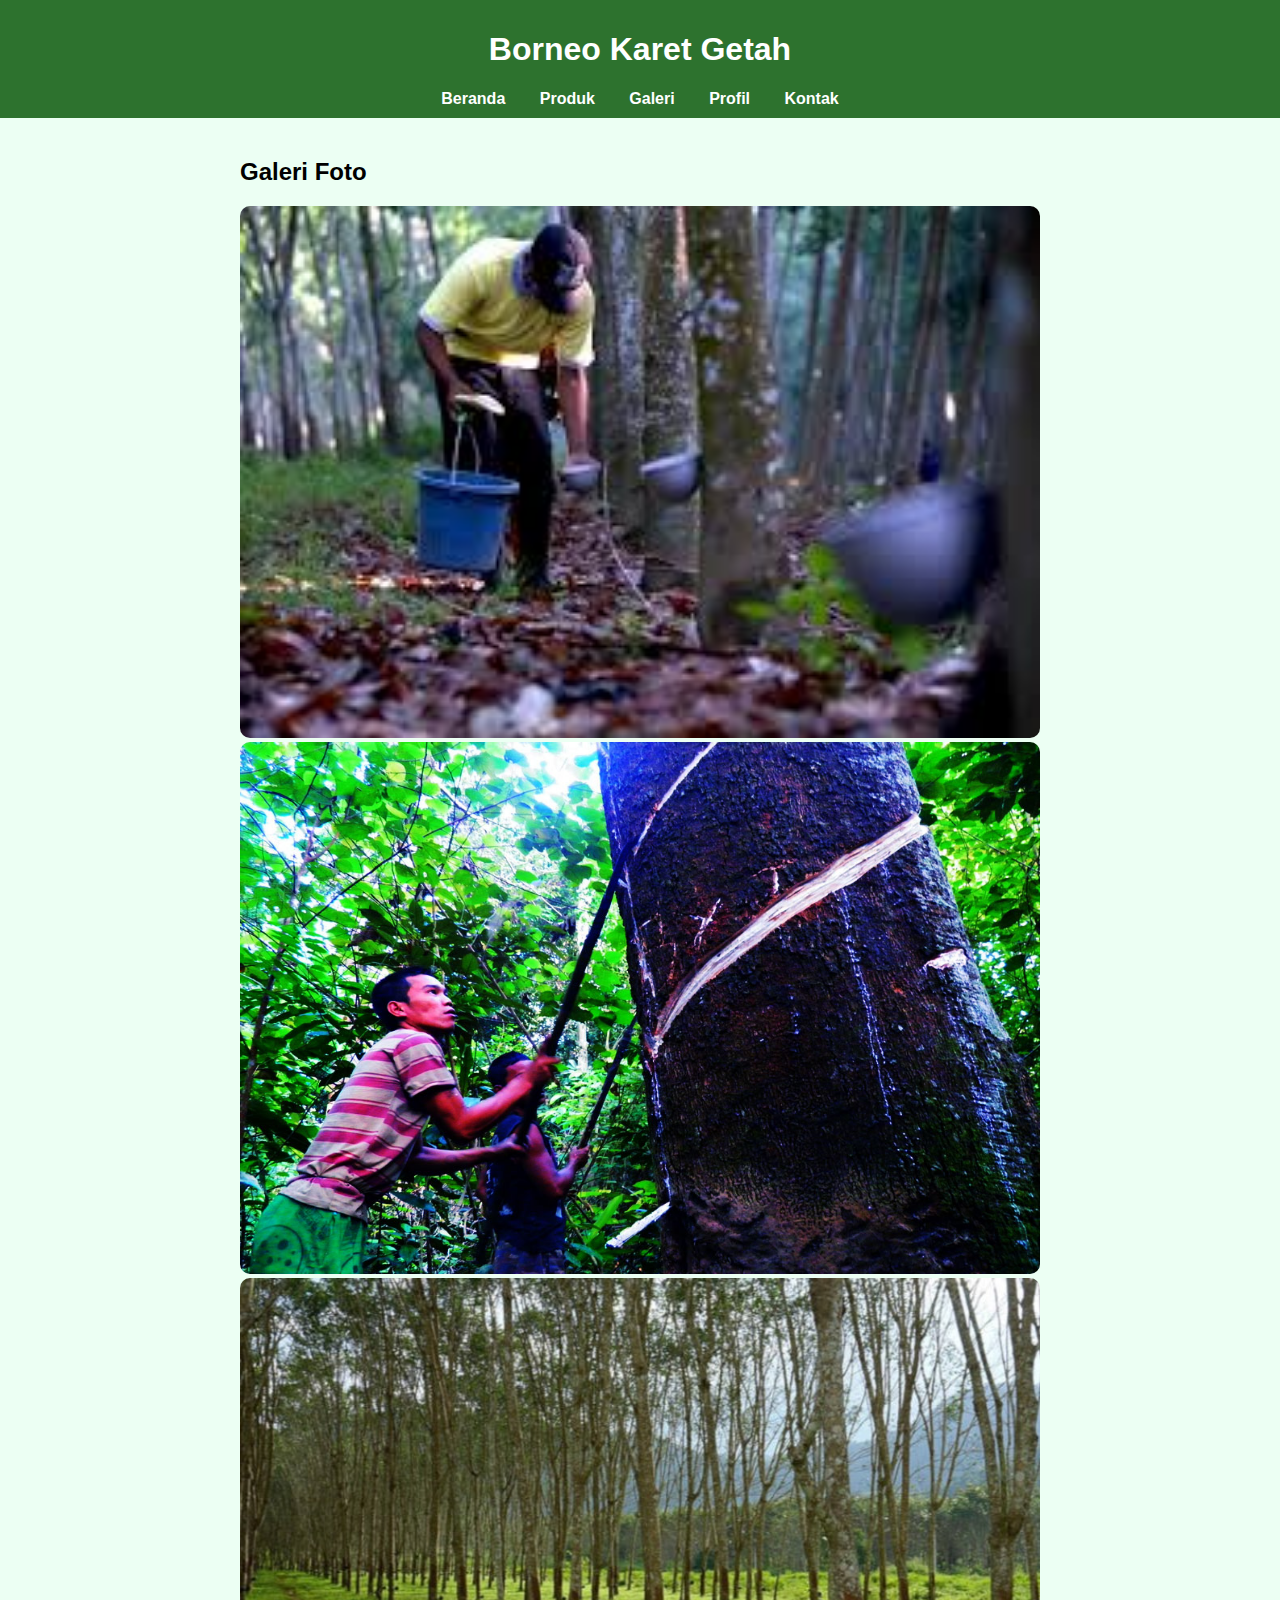
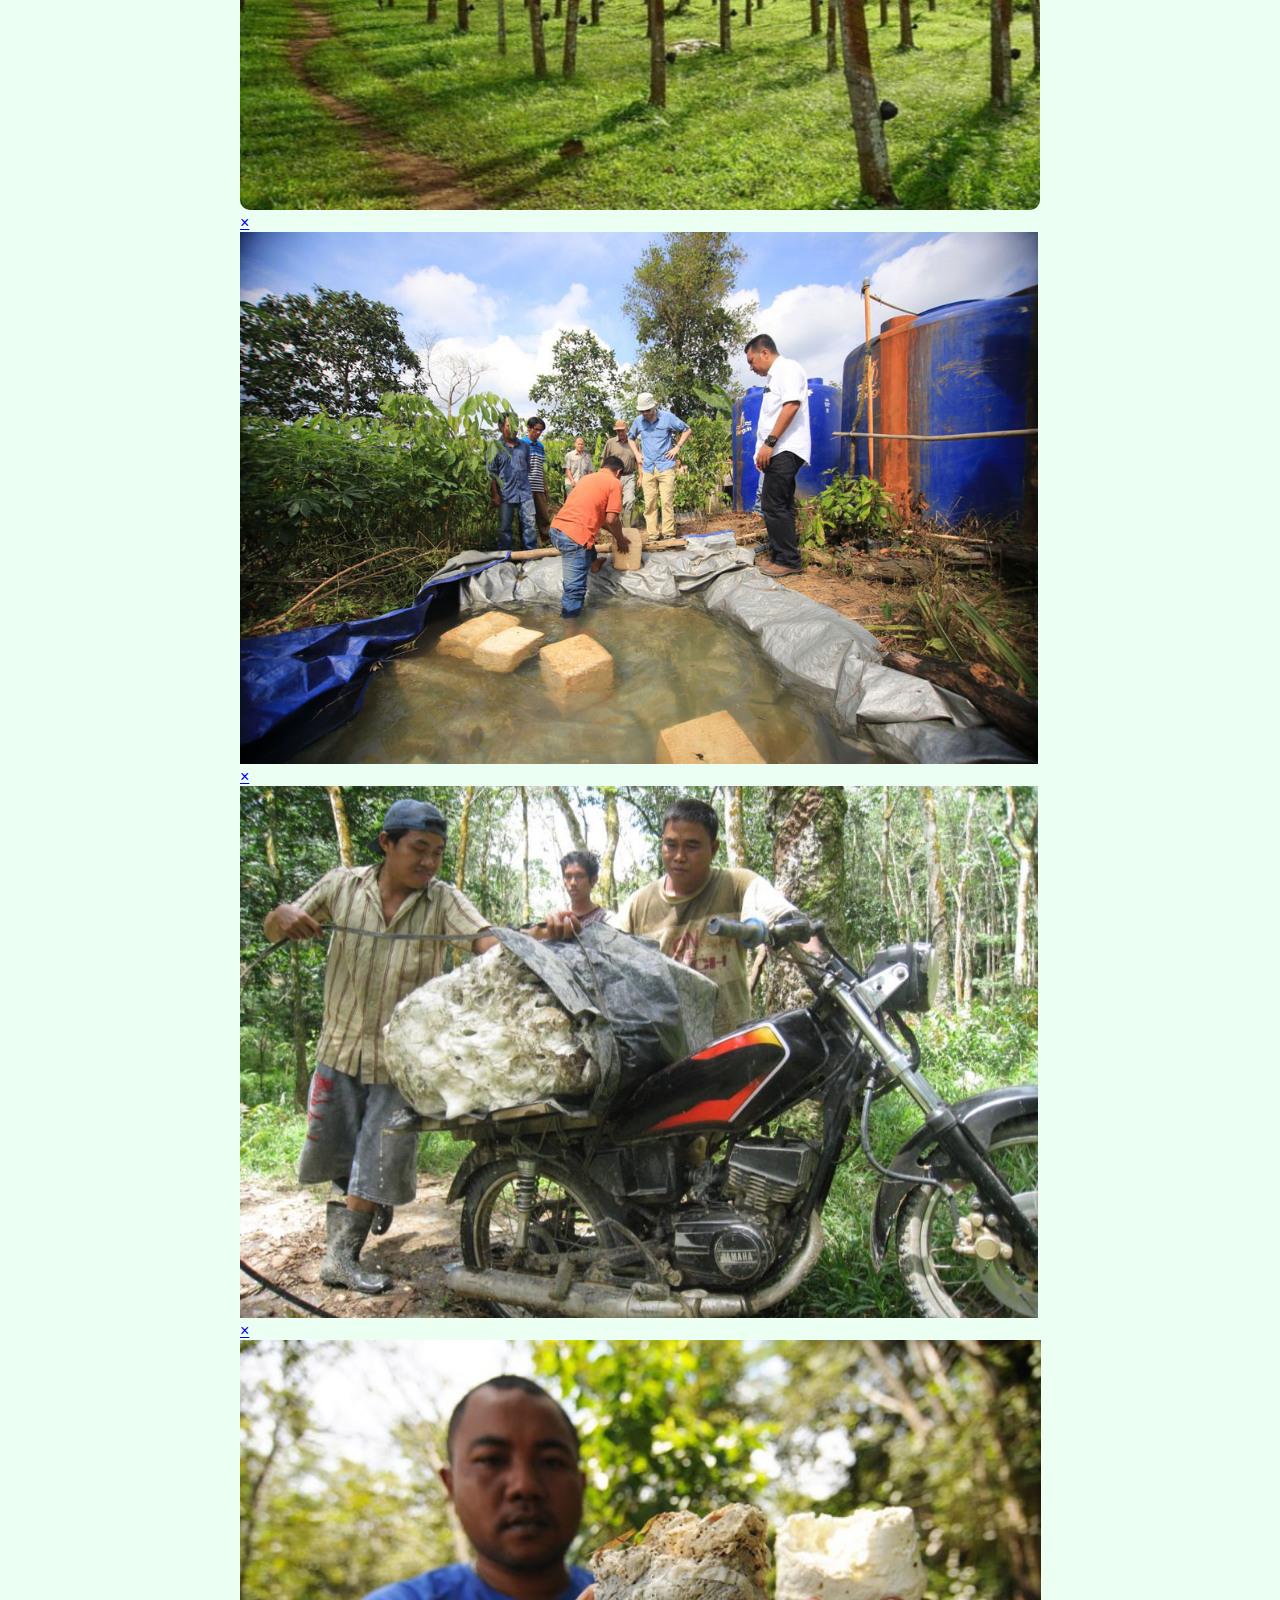
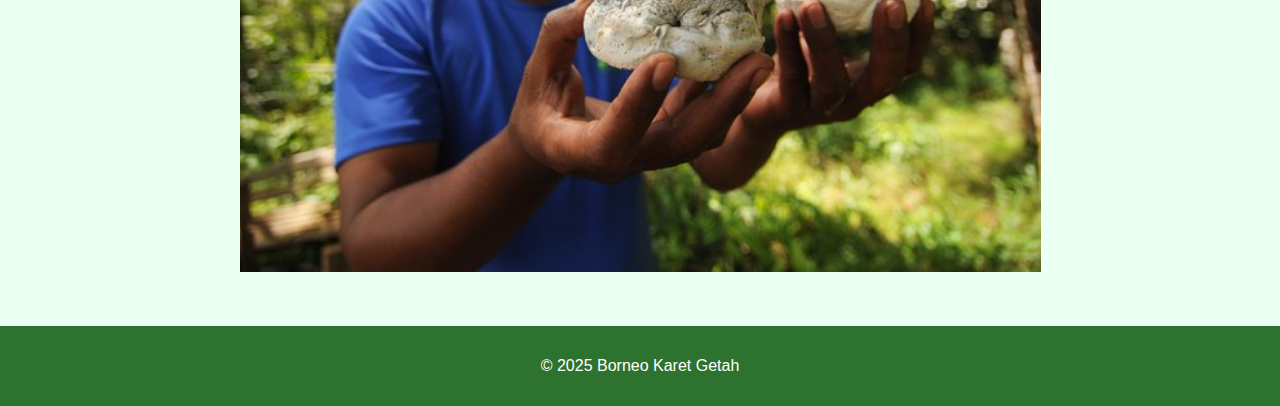
<file: galeri.html>
<!DOCTYPE html>
<html lang="id">
<head>
  <meta charset="UTF-8" />
  <meta name="viewport" content="width=device-width, initial-scale=1.0"/>
  <title>Galeri Foto - Borneo Karet Getah</title>
  <link rel="stylesheet" href="style.css" />
</head>
<body>
  <header>
    <h1>Borneo Karet Getah</h1>
    <nav>
      <a href="index.html">Beranda</a>
      <a href="produk.html">Produk</a>
      <a href="galeri.html">Galeri</a>
      <a href="profil.html">Profil</a>
      <a href="kontak.html">Kontak</a>
    </nav>
  </header>
  <main>
    <h2>Galeri Foto</h2>
    <div class="produk-container">
      <a href="#foto1"><img src="GALERI 1.jpg" alt="Panen Getah" style="width:100%; border-radius:10px;" height="532px"></a>
      <a href="#foto2"><img src="GALERI 2.jpg" alt="Pengolahan Getah" style="width:100%; border-radius:10px;"  height="532px"></a>
      <a href="#foto3"><img src="GALERI 3.jpg" alt="Petani Karet" style="width:100%; border-radius:10px;"  height="532px"></a>
    </div>

    <!-- Lightbox Galeri -->
    <div id="foto1" class="lightbox"><a href="#" class="close">&times;</a><img src="GALERI 4.jpg" alt="Panen Getah"  height="532px"></div>
    <div id="foto2" class="lightbox"><a href="#" class="close">&times;</a><img src="GALERI 5.jpg" alt="Pengolahan Getah"  height="532px"></div>
    <div id="foto3" class="lightbox"><a href="#" class="close">&times;</a><img src="GALERI 7.jpeg" alt="Petani Karet"  height="532px"></div>
  </main>
  <footer>
    <p>&copy; 2025 Borneo Karet Getah</p>
  </footer>
</body>
</html>
</file>
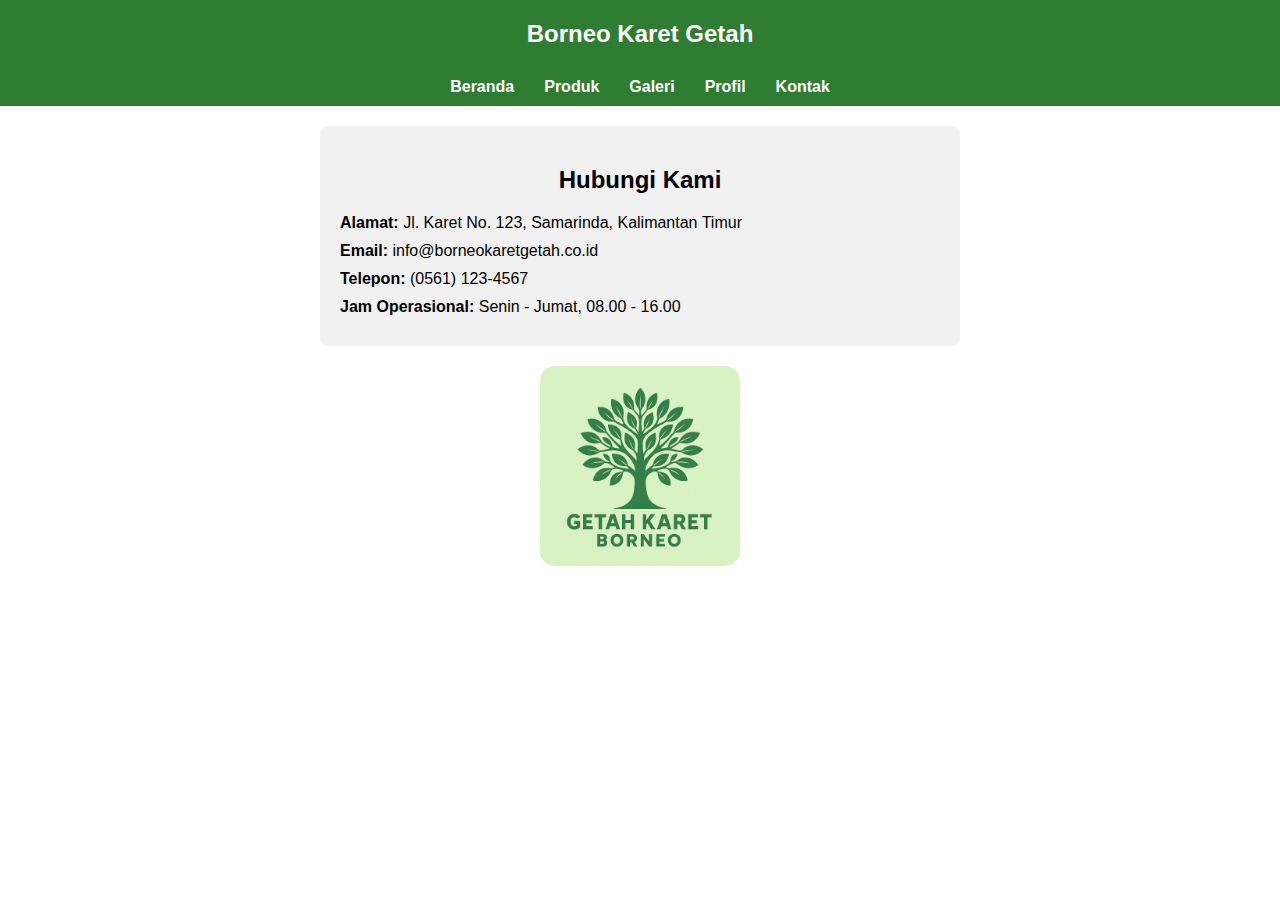
<file: kontak.html>
<!DOCTYPE html>
<html lang="id">
<head>
  <meta charset="UTF-8" />
  <meta name="viewport" content="width=device-width, initial-scale=1.0"/>
  <title>Kontak - Borneo Karet Getah</title>
  <style>
    body {
      font-family: Arial, sans-serif;
      margin: 0;
    }
    header {
      background-color: #2e7d32;
      padding: 20px;
      text-align: center;
      color: white;
      font-size: 24px;
      font-weight: bold;
    }
    nav {
      background-color: #2e7d32;
      display: flex;
      justify-content: center;
      gap: 30px;
      padding: 10px 0;
    }
    nav a {
      color: white;
      text-decoration: none;
      font-weight: bold;
    }
    nav a:hover {
      text-decoration: underline;
    }
    .content {
      padding: 20px;
    }
    .contact-info {
      background-color: #f1f1f1;
      padding: 20px;
      border-radius: 8px;
      max-width: 600px;
      margin: 0 auto;
    }
    .contact-info h2 {
      text-align: center;
    }
    .contact-info p {
      margin: 10px 0;
    }

    .logo{
      display: flex;
      justify-content: center;
    }
  </style>
</head>
<body>
  <header>Borneo Karet Getah</header>

    <nav>
      <a href="index.html">Beranda</a>
      <a href="produk.html">Produk</a>
      <a href="galeri.html">Galeri</a>
      <a href="profil.html">Profil</a>
      <a href="kontak.html">Kontak</a>
    </nav>

  <div class="content">
    <div class="contact-info">
      <h2>Hubungi Kami</h2>
      <p><strong>Alamat:</strong> Jl. Karet No. 123, Samarinda, Kalimantan Timur</p>
      <p><strong>Email:</strong> info@borneokaretgetah.co.id</p>
      <p><strong>Telepon:</strong> (0561) 123-4567</p>
      <p><strong>Jam Operasional:</strong> Senin - Jumat, 08.00 - 16.00</p>
    </div>
  </div>

  <div class="logo">
    <img src="LOGO.png" height="200px" style="border-radius: 15px;"/>
  </div>
</body>
</html>
</file>
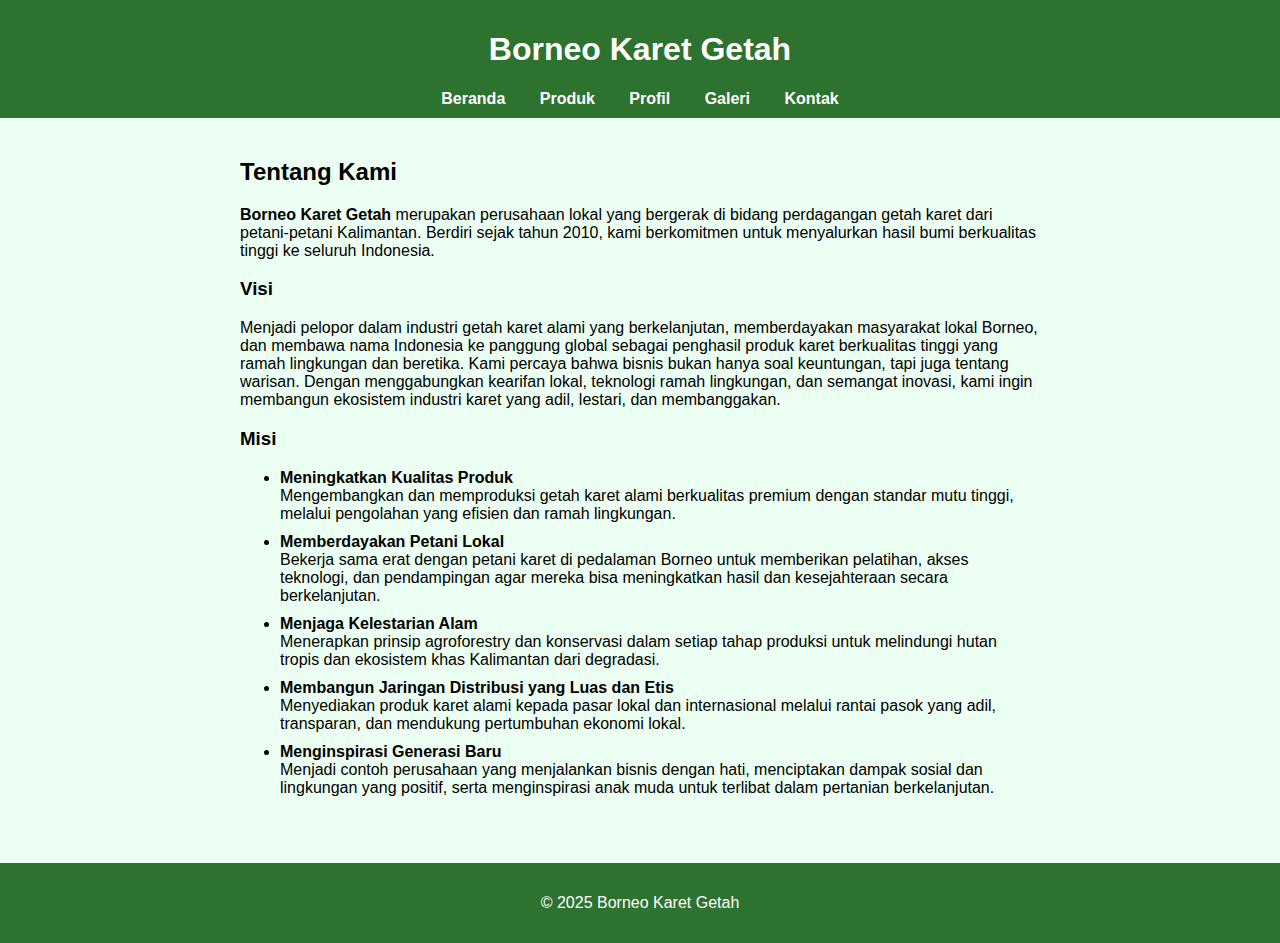
<file: profil.html>
<!DOCTYPE html>
<html lang="id">
<head>
  <meta charset="UTF-8">
  <meta name="viewport" content="width=device-width, initial-scale=1.0">
  <title>Profil Perusahaan - Borneo Karet Getah</title>
  <link rel="stylesheet" href="style.css">
  <style>
  ul>li{
    margin-bottom: 10px;
  }
  </style>
</head>
<body>
  <header>
    <h1>Borneo Karet Getah</h1>
    <nav>
      <a href="index.html">Beranda</a>
      <a href="produk.html">Produk</a>
      <a href="profil.html">Profil</a>
      <a href="galeri.html">Galeri</a>
      <a href="kontak.html">Kontak</a>
    </nav>
  </header>
  <main>
    <h2>Tentang Kami</h2>
    <p><strong>Borneo Karet Getah</strong> merupakan perusahaan lokal yang bergerak di bidang perdagangan getah karet dari petani-petani Kalimantan. Berdiri sejak tahun 2010, kami berkomitmen untuk menyalurkan hasil bumi berkualitas tinggi ke seluruh Indonesia.</p>
    
    <h3>Visi</h3>
    <p>Menjadi pelopor dalam industri getah karet alami yang berkelanjutan, memberdayakan masyarakat lokal Borneo, dan membawa nama Indonesia ke panggung global sebagai penghasil produk karet berkualitas tinggi yang ramah lingkungan dan beretika.

Kami percaya bahwa bisnis bukan hanya soal keuntungan, tapi juga tentang warisan. Dengan menggabungkan kearifan lokal, teknologi ramah lingkungan, dan semangat inovasi, kami ingin membangun ekosistem industri karet yang adil, lestari, dan membanggakan.

    <h3>Misi</h3>
    <ul>
      <li><strong>Meningkatkan Kualitas Produk</strong><br>Mengembangkan dan memproduksi getah karet alami berkualitas premium dengan standar mutu tinggi, melalui pengolahan yang efisien dan ramah lingkungan.</li>
      <li><strong>Memberdayakan Petani Lokal</strong><br>Bekerja sama erat dengan petani karet di pedalaman Borneo untuk memberikan pelatihan, akses teknologi, dan pendampingan agar mereka bisa meningkatkan hasil dan kesejahteraan secara berkelanjutan.</li>
      <li><strong>Menjaga Kelestarian Alam</strong><br>Menerapkan prinsip agroforestry dan konservasi dalam setiap tahap produksi untuk melindungi hutan tropis dan ekosistem khas Kalimantan dari degradasi.</li>
      <li><strong>Membangun Jaringan Distribusi yang Luas dan Etis</strong><br>Menyediakan produk karet alami kepada pasar lokal dan internasional melalui rantai pasok yang adil, transparan, dan mendukung pertumbuhan ekonomi lokal.</li>
      <li><strong>Menginspirasi Generasi Baru</strong><br>Menjadi contoh perusahaan yang menjalankan bisnis dengan hati, menciptakan dampak sosial dan lingkungan yang positif, serta menginspirasi anak muda untuk terlibat dalam pertanian berkelanjutan.</li>
    </ul>
  </main>
  <footer>
    <p>&copy; 2025 Borneo Karet Getah</p>
  </footer>
</body>
</html>
</file>
<file: style.css>
body {
  background-color: #ecfff3;
  font-family: Arial, sans-serif;
  margin: 0;
  padding: 0;
}

header {
  background-color: #2d722e;
  color: white;
  padding: 10px 0;
  text-align: center;
}

nav {
  margin-top: 10px;
}

nav a {
  color: white;
  margin: 0 15px;
  text-decoration: none;
  font-weight: bold;
}

main {
  padding: 20px;
  max-width: 800px;
  margin: auto;
}

.gambar-utama {
  width: 100%;
  max-width: 100%;
  height: auto;
  margin-bottom: 10px;
  border-radius: 8px;
  cursor: pointer;
}

footer {
  background-color: #2d722e;
  color: white;
  text-align: center;
  padding: 15px 0;
  margin-top: 30px;
}
</file>
